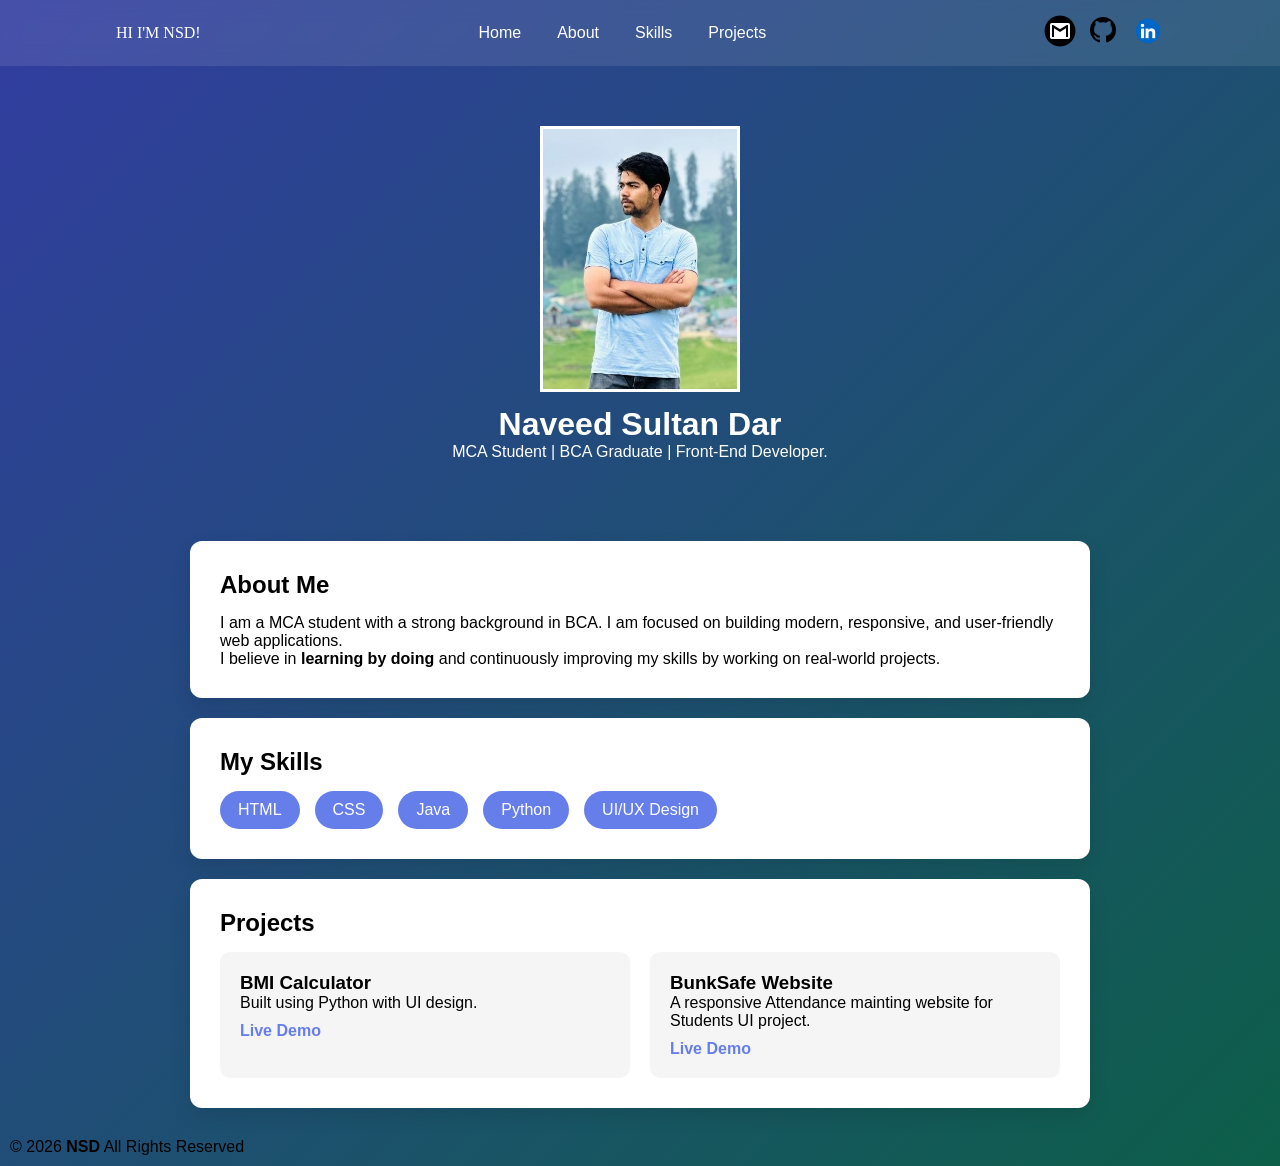
<file: index.html>
<!DOCTYPE html>
<html lang="en">
<head>
    <meta charset="UTF-8">
    <meta name="author" content="Naveed Sultan">
    <meta name="viewport" content="width=device-width, initial-scale=1.0">
    <meta name="description" content="Portfolio, Naveed Sultan, Frontend Developer">
    <title>Naveed Sultan | Portfolio</title>
    <link rel="stylesheet" href="css/style.css">
    <link rel="shortcut icon" href="pics/nsd.jpg" type="image/x-icon">
</head>

<body>

<!-- NAVBAR -->
<nav class="navbar">
    <div class="nav-container">

        <p class="logo">HI I'M NSD!</p>

        <ul class="links">
            <li><a href="#">Home</a></li>
            <li><a href="#about">About</a></li>
            <li><a href="#skills">Skills</a></li>
            <li><a href="#projects">Projects</a></li>
        </ul>

        <!-- SOCIALS TOP -->
        <div class="nav-socials">
            <a href="mailto:naveeddar850@gmail.com">
                <img src="pics/gmail.png" alt="gmail">
            </a>
            <a href="https://github.com/naveeddar-codes" target="_blank">
                <img src="pics/github.png" alt="github">
            </a>
            <a href="https://www.linkedin.com/in/naveed-sultan-ba9725393/" target="_blank">
                <img src="pics/linkedin.png" alt="linkedin">
            </a>
        </div>

    </div>
</nav>

<!-- HERO -->
<header class="intro">
    <img src="pics/profile.jpg" alt="Profile" class="profile-img">
    <h1>Naveed Sultan Dar</h1>
    <p>MCA Student | BCA Graduate | Front-End Developer.</p>
</header>

<!-- ABOUT -->
<section id="about">
    <h2>About Me</h2>
    <p>
        I am a MCA student with a strong background in BCA. I am focused on building
        modern, responsive, and user-friendly web applications.
    </p>
    <p>
        I believe in <strong>learning by doing</strong> and continuously improving my skills by
        working on real-world projects.
    </p>
</section>

<!-- SKILLS -->
<section id="skills">
    <h2>My Skills</h2>

    <div class="skills-container">

        <a href="https://developer.mozilla.org/en-US/docs/Web/HTML" target="_blank" class="skill-card">HTML</a>

        <a href="https://developer.mozilla.org/en-US/docs/Web/CSS" target="_blank" class="skill-card">CSS</a>

        <a href="https://www.java.com/" target="_blank" class="skill-card">Java</a>

        <a href="https://www.python.org/" target="_blank" class="skill-card">Python</a>

        <a href="#" class="skill-card">UI/UX Design</a>

    </div>
</section>

<!-- PROJECTS -->
<section id="projects">
    <h2>Projects</h2>

    <div class="projects-container">

        <!-- BMI -->
        <div class="project-card">
            <h3>BMI Calculator</h3>
            <p>Built using Python with UI design.</p>
            <a href="https://bmi-calculator-1ryn.onrender.com/" target="_blank">Live Demo</a>
        </div>

        <!-- MARS BANK -->
        <div class="project-card">
            <h3>BunkSafe Website</h3>
            <p>A responsive Attendance mainting website for Students UI project.</p>
            <a href="https://bunksafe.onrender.com/" target="_blank">Live Demo</a>
        </div>

   

    </div>
</section>
<footer>
    <p>&copy; 2026 <strong>NSD</strong> All Rights Reserved</p>
</footer>
<script src="script.js"></script>

</body>
</html>
</file>
<file: css/style.css>
/* RESET */
* {
    margin: 0;
    padding: 0;
    box-sizing: border-box;
}

/* BODY */
body {
    font-family: 'Segoe UI', sans-serif;
    background: linear-gradient(135deg, #323da1, #0d5f49);
}

/* NAVBAR */
.navbar {
    position: sticky;
    top: 0;
    background: rgba(255,255,255,0.1);
    backdrop-filter: blur(10px);
}

.nav-container {
    display: flex;
    justify-content: space-between;
    align-items: center;
    padding: 15px 26px;
    max-width: 1100px;
    margin: auto;
    flex-wrap: wrap;
}

/* LOGO */
.logo {
    color: white;
    font-family: cursive;
}

/* LINKS */
.links {
    display: flex;
    gap: 12px;
    list-style: none;
    flex-wrap: wrap;
}

.links a {
    color: white;
    text-decoration: none;
    padding: 6px 12px;
    border-radius: 20px;
    transition: 0.3s;
}

.links a:hover {
    background: white;
    color: black;
}

/* SOCIALS */
.nav-socials {
    display: flex;
    gap: 12px;
}

.nav-socials img {
    width: 32px;
    transition: 0.3s;
}

.nav-socials img:hover {
    transform: scale(1.2);
    filter: drop-shadow(0 0 6px rgba(255,255,255,0.8));
}

/* HERO */
.intro {
    text-align: center;
    padding: 60px 20px;
    color: white;
}

.profile-img {
    width: 200px;
    border-radius: 0%;
    border: 3px solid white;
    margin-bottom: 10px;
}

/* SECTIONS */
section {
    background: white;
    margin: 20px auto;
    padding: 30px;
    border-radius: 12px;
    max-width: 900px;
    box-shadow: 0 8px 20px rgba(0,0,0,0.1);
}

h2 {
    margin-bottom: 15px;
}

/* SKILLS */
.skills-container {
    display: flex;
    flex-wrap: wrap;
    gap: 15px;
}

.skill-card {
    background: #667eea;
    color: white;
    padding: 10px 18px;
    border-radius: 25px;
    text-decoration: none;
    transition: 0.3s;
}

.skill-card:hover {
    background: #764ba2;
    transform: scale(1.1);
}

/* PROJECTS */
.projects-container {
    display: flex;
    flex-wrap: wrap;
    gap: 20px;
}

.project-card {
    flex: 1 1 250px;
    background: #f5f5f5;
    padding: 20px;
    border-radius: 10px;
    transition: 0.3s;
}

.project-card:hover {
    transform: translateY(-5px);
}

.project-card a {
    display: inline-block;
    margin-top: 10px;
    text-decoration: none;
    color: #667eea;
    font-weight: bold;
}

/* MOBILE */
@media (max-width: 700px) {
    .nav-container {
        flex-direction: column;
        gap: 10px;
    }

    .links {
        justify-content: center;
    }

    .nav-socials {
        justify-content: center;
    }

    section {
        margin: 15px;
    }
}

footer{
    padding: 10px;;
}

/* contact page */

#contact-page{
    background:none;
}

input:focus{
        outline: 1px solid rgb(48, 48, 227);
        outline-offset: 3px;
    }
#field{
    border-radius: 20px;
    border: 1px solid black;
}
</file>
